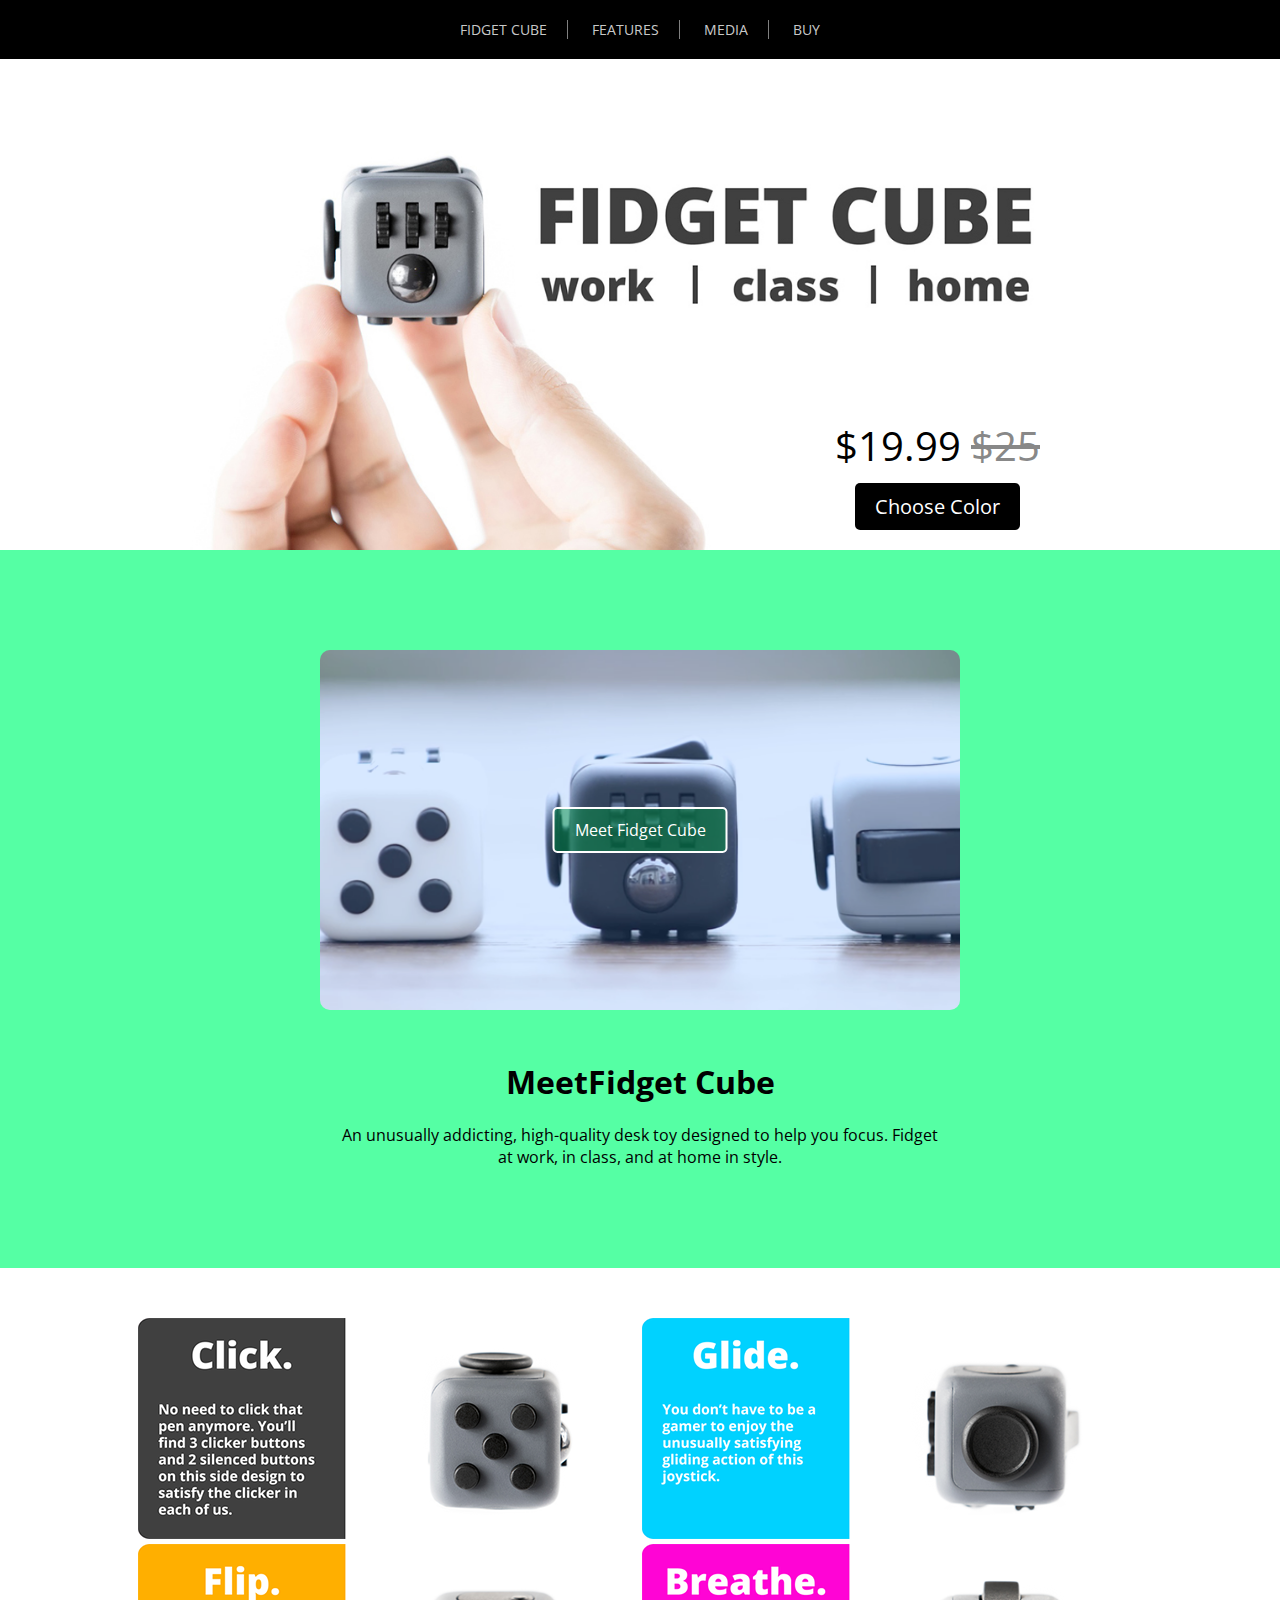
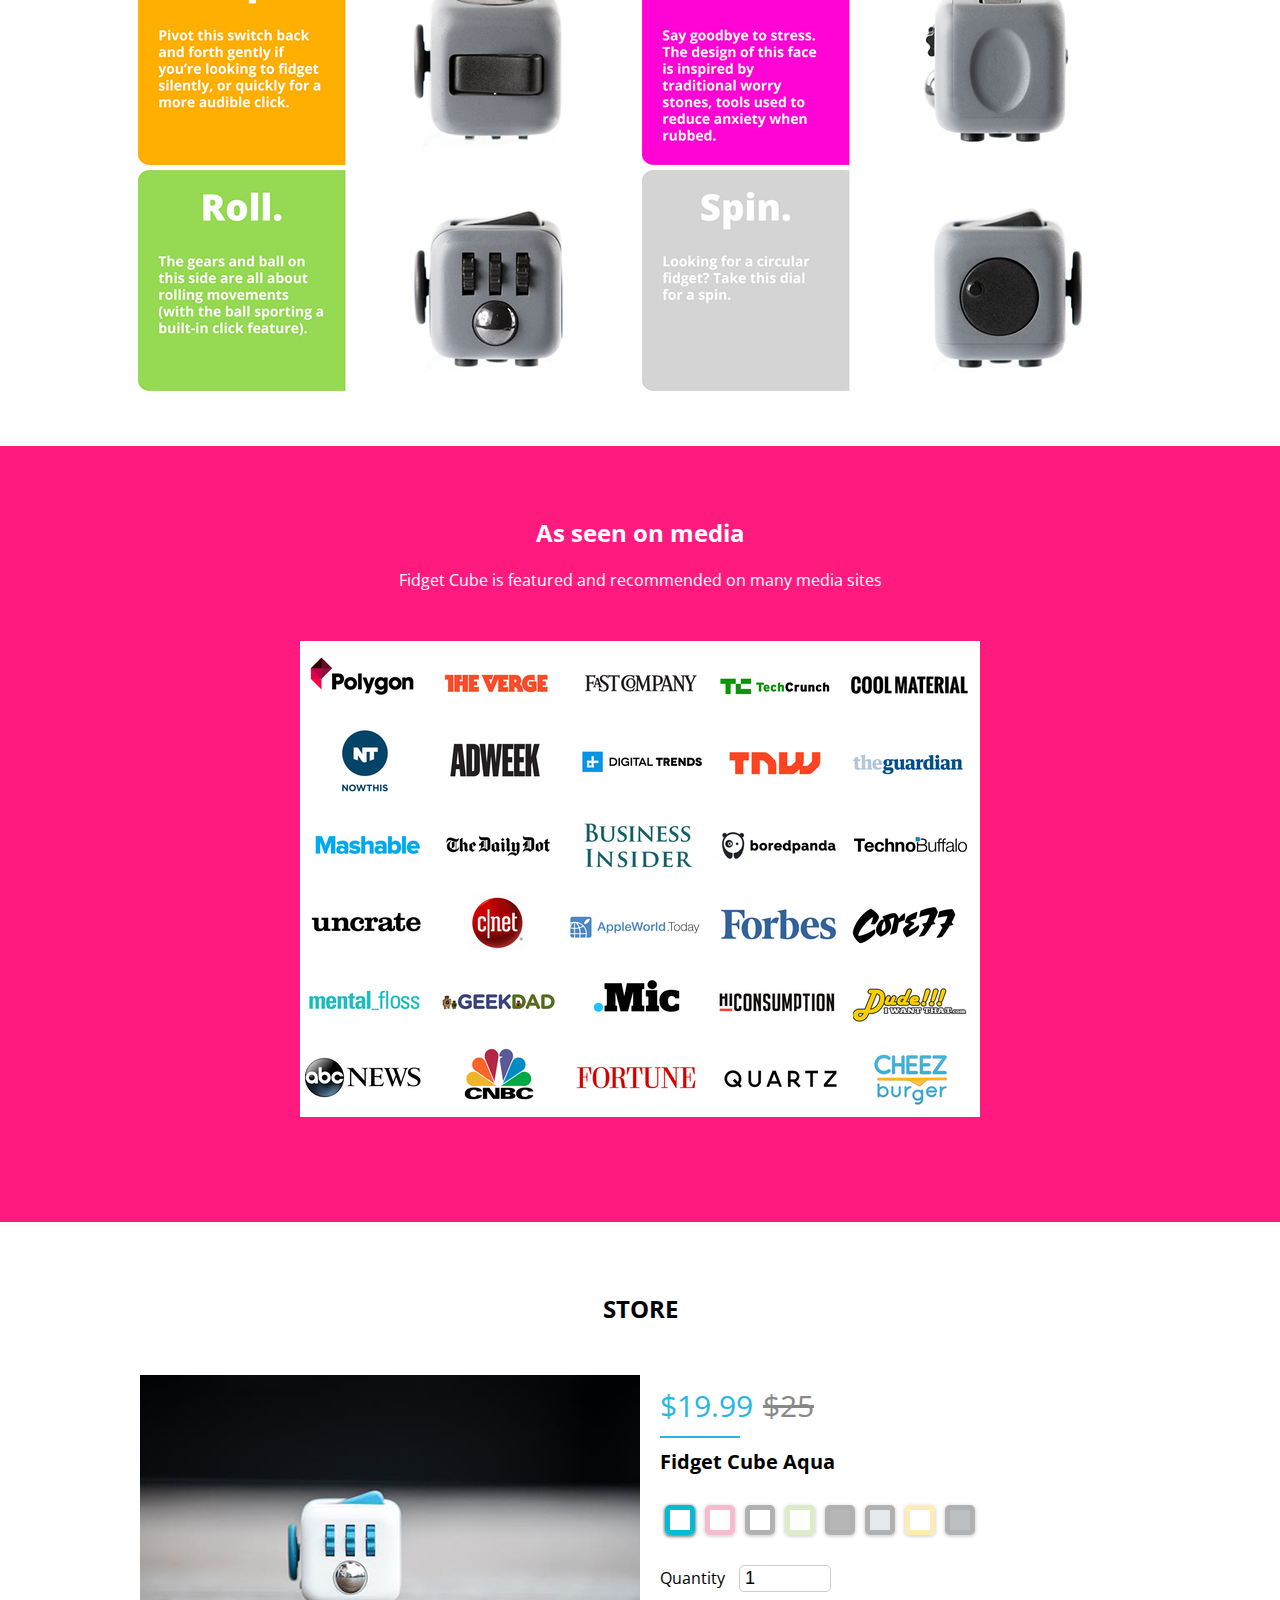
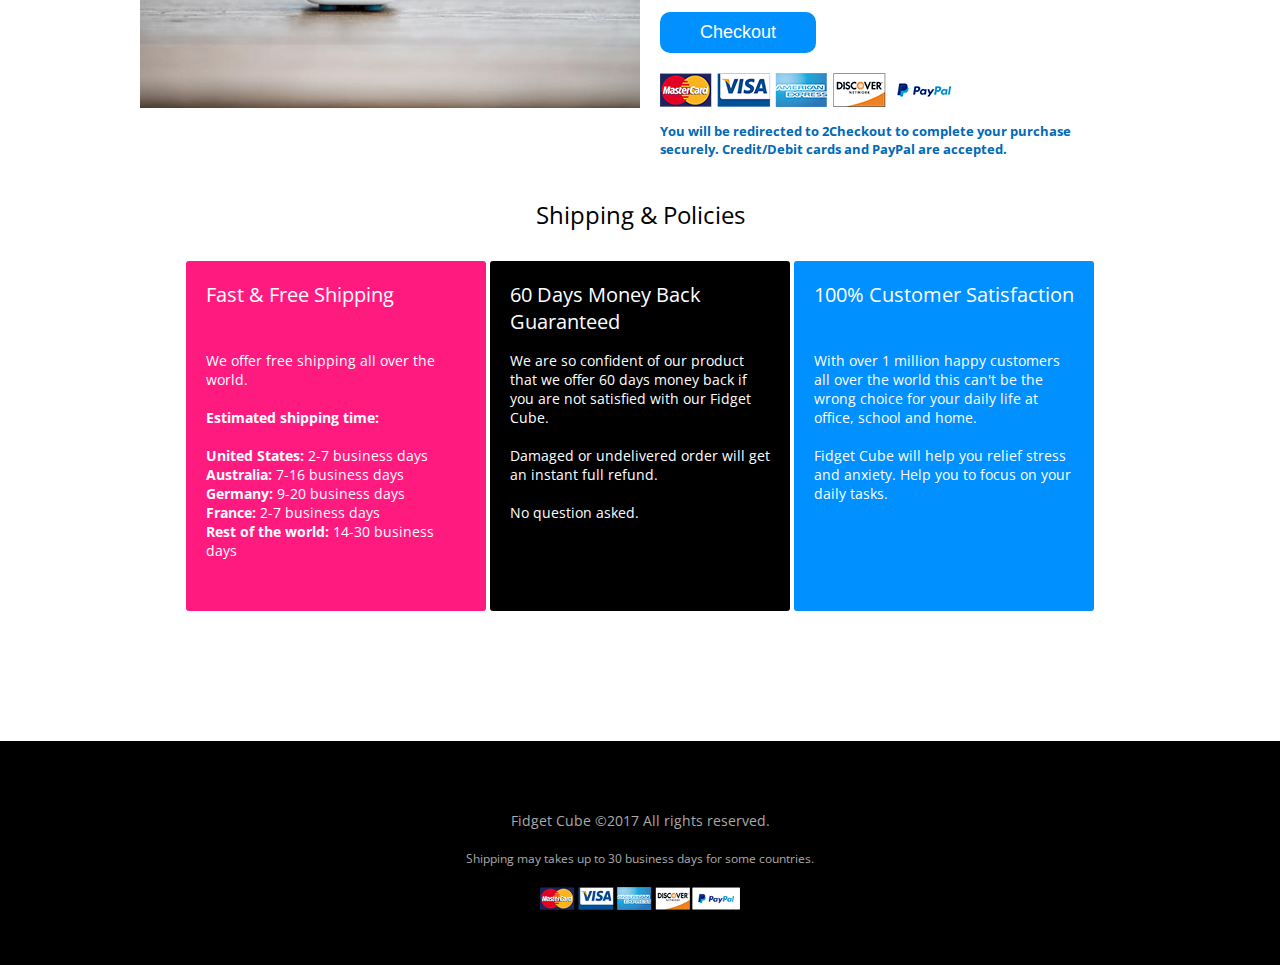
<file: public/index.html>
<!DOCTYPE html>
<!-- Microdata markup added by Google Structured Data Markup Helper. -->
<html>
  <head>
    <meta charset="utf-8">
    <title>Original Fidget Cube - Anxiety Stress Relief for ADHD & Autism</title>
    <meta name="Description" content="Buy the original Fidget Cube at the best price. Fidget Cube is a vinyl desk toy that helps you relieve stress and anxiety. It is also a perfect toy for ADHD & Autism." />
    <link rel="icon" href="favicon.png" type="image/x-icon"/>

    <meta name="viewport" content="width=device-width, initial-scale=0.7">
    <meta name="google-site-verification" content="Afb41M43IRXUX9mQFIsNdvB9WzcuAmVh0zgU4jRuT7Y" />
    <meta property="og:image" content="https://fidgetcube.us/product/0.jpg" />

    <!-- Facebook Pixel Code -->
    <script>
    !function(f,b,e,v,n,t,s){if(f.fbq)return;n=f.fbq=function(){n.callMethod?
    n.callMethod.apply(n,arguments):n.queue.push(arguments)};if(!f._fbq)f._fbq=n;
    n.push=n;n.loaded=!0;n.version='2.0';n.queue=[];t=b.createElement(e);t.async=!0;
    t.src=v;s=b.getElementsByTagName(e)[0];s.parentNode.insertBefore(t,s)}(window,
    document,'script','https://connect.facebook.net/en_US/fbevents.js');
    fbq('init', '760691287369155');
    fbq('track', 'PageView');
    </script>

    <link href="https://fonts.googleapis.com/css?family=Open+Sans" rel="stylesheet">
    <link rel="stylesheet" href="style.css">

  </head>
  <body>

    <div class="header">
      <ul>
        <li class="nav-0">Fidget Cube</li>
        <li class="nav-1">Features</li>
        <li class="nav-2">Media</li>
        <li class="nav-3">Buy</li>
      </ul>
    </div>

    <span itemscope itemtype="http://schema.org/Product">
    <div class="intro">

      <img itemprop="image" src="landscape.jpg" class="cover" alt="" />
      <div class="action">
        <div class="price">
          <span class="sale">$19.99</span><span class="old-price">$25</span>
        </div>
        <div class="action-button">
          Choose Color
        </div>
      </div>
    </div>

    <div class="video">
      <div class="video-frame">
        <div class="video-action">
          Meet <span itemprop="name">Fidget Cube</span>
        </div>
      </div>
      <div class="description">
        <h1 itemprop="brand" itemscope itemtype="http://schema.org/Brand">Meet<span itemprop="name">Fidget Cube</span></h1>
        <p itemprop="description">
          An unusually addicting, high-quality desk toy designed to help you focus. Fidget at work, in class, and at home in style.
        </p>
      </div>
    </div>

    <div class="features">
      <img src="f0.png" alt="" />
      <img src="f1.png" alt="" />
      <img src="f2.png" alt="" />
      <img src="f3.png" alt="" />
      <img src="f4.png" alt="" />
      <img src="f5.png" alt="" />
    </div>

    <div class="media">
      <h2>As seen on media</h2>
      <p>
        Fidget Cube is featured and recommended on many media sites
      </p>
      <img src="2.png" alt="" />
    </div>

    <div class="shop">
      <h2>STORE</h2>

      <div class="container">

        <img class="preview" src="product/0.jpg" />
        <div class="options">
          <div class="price">
            <span class="sale">$19.99</span><span class="old-price">$25</span>
          </div>
          <div class="hr"></div>
          <div class="title">
            Fidget Cube Aqua
          </div>
          <div class="color">
            <span class="color-0 active"></span>
            <span class="color-1"></span>
            <span class="color-2"></span>
            <span class="color-3"></span>
            <span class="color-4"></span>
            <span class="color-5"></span>
            <span class="color-6"></span>
            <span class="color-7"></span>
          </div>

          Quantity <input type="text" class="quantity" value="1">

          <div class="forms">

            <div class="form form-0 active" pname="Fidget Cube Aqua">
              <!-- <form action="https://www.paypal.com/cgi-bin/webscr" method="post" target="_top">
              <input type="hidden" name="cmd" value="_s-xclick">
              <input type="hidden" name="hosted_button_id" value="QT84RC4YSRZUL">
              <input type="image" src="https://www.paypalobjects.com/en_US/i/btn/btn_buynowCC_LG.gif" border="0" name="submit" alt="PayPal - The safer, easier way to pay online!">
              <img alt="" border="0" src="https://www.paypalobjects.com/en_US/i/scr/pixel.gif" width="1" height="1">
              </form> -->
              <form action='https://www.2checkout.com/checkout/purchase' method='post'>
                <input type='hidden' name='sid' value='203173751' />
                <input type='hidden' name='mode' value='2CO' />
                <input type='hidden' name='li_0_type' value='product' />
                <input type='hidden' name='li_0_name' value='Fidget Cube Aqua' />
                <input type='hidden' name='li_0_quantity' value='1' />
                <input type='hidden' name='li_0_price' value='19.99' />
                <input type='hidden' name='li_0_tangible' value='Y' />
                <input name='submit' type='submit' class="checkout" value='Checkout' />
              </form>
            </div>

            <div class="form form-1" pname="Fidget Cube Berry">
              <!-- <form action="https://www.paypal.com/cgi-bin/webscr" method="post" target="_top">
              <input type="hidden" name="cmd" value="_s-xclick">
              <input type="hidden" name="hosted_button_id" value="CSGYDRMC3K7RS">
              <input type="image" src="https://www.paypalobjects.com/en_US/i/btn/btn_buynowCC_LG.gif" border="0" name="submit" alt="PayPal - The safer, easier way to pay online!">
              <img alt="" border="0" src="https://www.paypalobjects.com/en_US/i/scr/pixel.gif" width="1" height="1">
              </form> -->
              <form action='https://www.2checkout.com/checkout/purchase' method='post'>
                <input type='hidden' name='sid' value='203173751' />
                <input type='hidden' name='mode' value='2CO' />
                <input type='hidden' name='li_0_type' value='product' />
                <input type='hidden' name='li_0_name' value='Fidget Cube Berry' />
                <input type='hidden' name='li_0_quantity' value='1' />
                <input type='hidden' name='li_0_price' value='19.99' />
                <input type='hidden' name='li_0_tangible' value='Y' />
                <input name='submit' type='submit' class="checkout" value='Checkout' />
              </form>
            </div>

            <div class="form form-2" pname="Fidget Cube Dice">
              <!-- <form action="https://www.paypal.com/cgi-bin/webscr" method="post" target="_top">
              <input type="hidden" name="cmd" value="_s-xclick">
              <input type="hidden" name="hosted_button_id" value="JKGLJZV87U3JA">
              <table>
              <tr><td><input type="hidden" name="on0" value="Select with shipping options">Select with shipping options</td></tr><tr><td><select name="os0">
              	<option value="Standard Free Shipping">Standard Free Shipping $22.00 USD</option>
              	<option value="USPS Priority Mail - (2 to 5 business days)">USPS Priority Mail - (2 to 5 business days) $40.00 USD</option>
              	<option value="USPS Priority Mail Express - (1 to 2 business days)">USPS Priority Mail Express - (1 to 2 business days) $90.00 USD</option>
              </select> </td></tr>
              </table>
              <input type="hidden" name="currency_code" value="USD">
              <input type="image" src="https://www.paypalobjects.com/en_US/i/btn/btn_buynowCC_LG.gif" border="0" name="submit" alt="PayPal - The safer, easier way to pay online!">
              <img alt="" border="0" src="https://www.paypalobjects.com/en_US/i/scr/pixel.gif" width="1" height="1">
              </form> -->
              <form action='https://www.2checkout.com/checkout/purchase' method='post'>
                <input type='hidden' name='sid' value='203173751' />
                <input type='hidden' name='mode' value='2CO' />
                <input type='hidden' name='li_0_type' value='product' />
                <input type='hidden' name='li_0_name' value='Fidget Cube Dice' />
                <input type='hidden' name='li_0_quantity' value='1' />
                <input type='hidden' name='li_0_price' value='19.99' />
                <input type='hidden' name='li_0_tangible' value='Y' />
                <input name='submit' type='submit' class="checkout" value='Checkout' />
              </form>
            </div>

            <div class="form form-3" pname="Fidget Cube Fresh">
              <!-- <form action="https://www.paypal.com/cgi-bin/webscr" method="post" target="_top">
              <input type="hidden" name="cmd" value="_s-xclick">
              <input type="hidden" name="hosted_button_id" value="8QBXRQGGSNPU4">
              <input type="image" src="https://www.paypalobjects.com/en_US/i/btn/btn_buynowCC_LG.gif" border="0" name="submit" alt="PayPal - The safer, easier way to pay online!">
              <img alt="" border="0" src="https://www.paypalobjects.com/en_US/i/scr/pixel.gif" width="1" height="1">
              </form> -->
              <form action='https://www.2checkout.com/checkout/purchase' method='post'>
                <input type='hidden' name='sid' value='203173751' />
                <input type='hidden' name='mode' value='2CO' />
                <input type='hidden' name='li_0_type' value='product' />
                <input type='hidden' name='li_0_name' value='Fidget Cube Fresh' />
                <input type='hidden' name='li_0_quantity' value='1' />
                <input type='hidden' name='li_0_price' value='19.99' />
                <input type='hidden' name='li_0_tangible' value='Y' />
                <input name='submit' type='submit' class="checkout" value='Checkout' />
              </form>
            </div>

            <div class="form form-4" pname="Fidget Cube Midnight">
              <!-- <form action="https://www.paypal.com/cgi-bin/webscr" method="post" target="_top">
              <input type="hidden" name="cmd" value="_s-xclick">
              <input type="hidden" name="hosted_button_id" value="Z2L2AC228SHVW">
              <table>
              <tr><td><input type="hidden" name="on0" value="Select with shipping options">Select with shipping options</td></tr><tr><td><select name="os0">
              	<option value="Standard Free Shipping">Standard Free Shipping $22.00 USD</option>
              	<option value="USPS Priority Mail - (2 to 5 business days)">USPS Priority Mail - (2 to 5 business days) $40.00 USD</option>
              	<option value="USPS Priority Mail Express - (1 to 2 business days)">USPS Priority Mail Express - (1 to 2 business days) $90.00 USD</option>
              </select> </td></tr>
              </table>
              <input type="hidden" name="currency_code" value="USD">
              <input type="image" src="https://www.paypalobjects.com/en_US/i/btn/btn_buynowCC_LG.gif" border="0" name="submit" alt="PayPal - The safer, easier way to pay online!">
              <img alt="" border="0" src="https://www.paypalobjects.com/en_US/i/scr/pixel.gif" width="1" height="1">
              </form> -->
              <form action='https://www.2checkout.com/checkout/purchase' method='post'>
                <input type='hidden' name='sid' value='203173751' />
                <input type='hidden' name='mode' value='2CO' />
                <input type='hidden' name='li_0_type' value='product' />
                <input type='hidden' name='li_0_name' value='Fidget Cube Midnight' />
                <input type='hidden' name='li_0_quantity' value='1' />
                <input type='hidden' name='li_0_price' value='19.99' />
                <input type='hidden' name='li_0_tangible' value='Y' />
                <input name='submit' type='submit' class="checkout" value='Checkout' />
              </form>
            </div>

            <div class="form form-5" pname="Fidget Cube Retro">
              <!-- <form action="https://www.paypal.com/cgi-bin/webscr" method="post" target="_top">
              <input type="hidden" name="cmd" value="_s-xclick">
              <input type="hidden" name="hosted_button_id" value="PWG5JS25SM55L">
              <table>
                <tr><td><input type="hidden" name="on0" value="Select with shipping options">Select with shipping options</td></tr><tr><td><select name="os0">
                	<option value="Standard Free Shipping">Standard Free Shipping $22.00 USD</option>
                	<option value="USPS Priority Mail - (2 to 5 business days)">USPS Priority Mail - (2 to 5 business days) $40.00 USD</option>
                	<option value="USPS Priority Mail Express - (1 to 2 business days)">USPS Priority Mail Express - (1 to 2 business days) $90.00 USD</option>
                </select> </td></tr>
              </table>
              <input type="hidden" name="currency_code" value="USD">
              <input type="image" src="https://www.paypalobjects.com/en_US/i/btn/btn_buynowCC_LG.gif" border="0" name="submit" alt="PayPal - The safer, easier way to pay online!">
              <img alt="" border="0" src="https://www.paypalobjects.com/en_US/i/scr/pixel.gif" width="1" height="1">
              </form> -->
              <form action='https://www.2checkout.com/checkout/purchase' method='post'>
                <input type='hidden' name='sid' value='203173751' />
                <input type='hidden' name='mode' value='2CO' />
                <input type='hidden' name='li_0_type' value='product' />
                <input type='hidden' name='li_0_name' value='Fidget Cube Retro' />
                <input type='hidden' name='li_0_quantity' value='1' />
                <input type='hidden' name='li_0_price' value='19.99' />
                <input type='hidden' name='li_0_tangible' value='Y' />
                <input name='submit' type='submit' class="checkout" value='Checkout' />
              </form>
            </div>

            <div class="form form-6" pname="Fidget Cube Sunset">
              <!-- <form action="https://www.paypal.com/cgi-bin/webscr" method="post" target="_top">
              <input type="hidden" name="cmd" value="_s-xclick">
              <input type="hidden" name="hosted_button_id" value="KQB5CYHWFKY7N">
              <input type="image" src="https://www.paypalobjects.com/en_US/i/btn/btn_buynowCC_LG.gif" border="0" name="submit" alt="PayPal - The safer, easier way to pay online!">
              <img alt="" border="0" src="https://www.paypalobjects.com/en_US/i/scr/pixel.gif" width="1" height="1">
              </form> -->
              <form action='https://www.2checkout.com/checkout/purchase' method='post'>
                <input type='hidden' name='sid' value='203173751' />
                <input type='hidden' name='mode' value='2CO' />
                <input type='hidden' name='li_0_type' value='product' />
                <input type='hidden' name='li_0_name' value='Fidget Cube Sunset' />
                <input type='hidden' name='li_0_quantity' value='1' />
                <input type='hidden' name='li_0_price' value='19.99' />
                <input type='hidden' name='li_0_tangible' value='Y' />
                <input name='submit' type='submit' class="checkout" value='Checkout' />
              </form>
            </div>

            <div class="form form-7" pname="Fidget Cube Graphite">
              <!-- <form action="https://www.paypal.com/cgi-bin/webscr" method="post" target="_top">
              <input type="hidden" name="cmd" value="_s-xclick">
              <input type="hidden" name="hosted_button_id" value="3F87S87ZCEA5J">
              <input type="image" src="https://www.paypalobjects.com/en_US/i/btn/btn_buynowCC_LG.gif" border="0" name="submit" alt="PayPal - The safer, easier way to pay online!">
              <img alt="" border="0" src="https://www.paypalobjects.com/en_US/i/scr/pixel.gif" width="1" height="1">
              </form> -->
              <form action='https://www.2checkout.com/checkout/purchase' method='post'>
                <input type='hidden' name='sid' value='203173751' />
                <input type='hidden' name='mode' value='2CO' />
                <input type='hidden' name='li_0_type' value='product' />
                <input type='hidden' name='li_0_name' value='Fidget Cube Graphite' />
                <input type='hidden' name='li_0_quantity' value='1' />
                <input type='hidden' name='li_0_price' value='19.99' />
                <input type='hidden' name='li_0_tangible' value='Y' />
                <input name='submit' type='submit' class="checkout" value='Checkout' />
              </form>
            </div>

          </div>
          <img style="width:300px;float: none;margin-bottom: 20px;" src="paypal.png" alt="" /><br>
          <div class="redirect">
            You will be redirected to 2Checkout to complete your purchase securely. Credit/Debit cards and PayPal are accepted.
          </div>

        </div>

      </div>

      <div class="shipping">
        <div class="heading">Shipping & Policies</div>
        <div class="freeshipping col">
          <div class="heading">
            Fast & Free Shipping
          </div>
          We offer free shipping all over the world.<br><br>
          <b>Estimated shipping time:</b><br><br>
          <b>United States:</b> 2-7 business days<br>
          <b>Australia:</b> 7-16 business days<br>
          <b>Germany:</b> 9-20 business days<br>
          <b>France:</b> 2-7 business days<br>
          <b>Rest of the world:</b> 14-30 business days<br>
        </div>
        <div class="moneyback col">
          <div class="heading">
            60 Days Money Back Guaranteed
          </div>
          We are so confident of our product that we offer 60 days money back if you are not satisfied with our Fidget Cube.<br><br>
          Damaged or undelivered order will get an instant full refund.<br><br>
          No question asked.<br>
        </div>
        <div class="satisfaction col">
          <div class="heading">
            100% Customer Satisfaction
          </div>
          With over 1 million happy customers all over the world this can't be the wrong choice for your daily life at office, school and home.<br><br>
          Fidget Cube will help you relief stress and anxiety. Help you to focus on your daily tasks.
        </div>
      </div>

    </div>
    </span>

    <div class="footer">
      <div class="container">
        <center>
          <div class="copy">Fidget Cube &copy;2017 All rights reserved.</div>
          <div class="note">
            Shipping may takes up to 30 business days for some countries.
          </div>
          <img width="200" src="paypal.png" alt="" />
          <!-- <div class="note">
            <br><br>
            552 Me Linh, Vinh Yen, Vinh Phuc 280000
          </div> -->
        </center>
      </div>
    </div>

    <script type="text/javascript" src="jquery-3.1.1.min.js"></script>
    <script type="text/javascript" src="script.js"></script>
  </body>
</html>
</file>
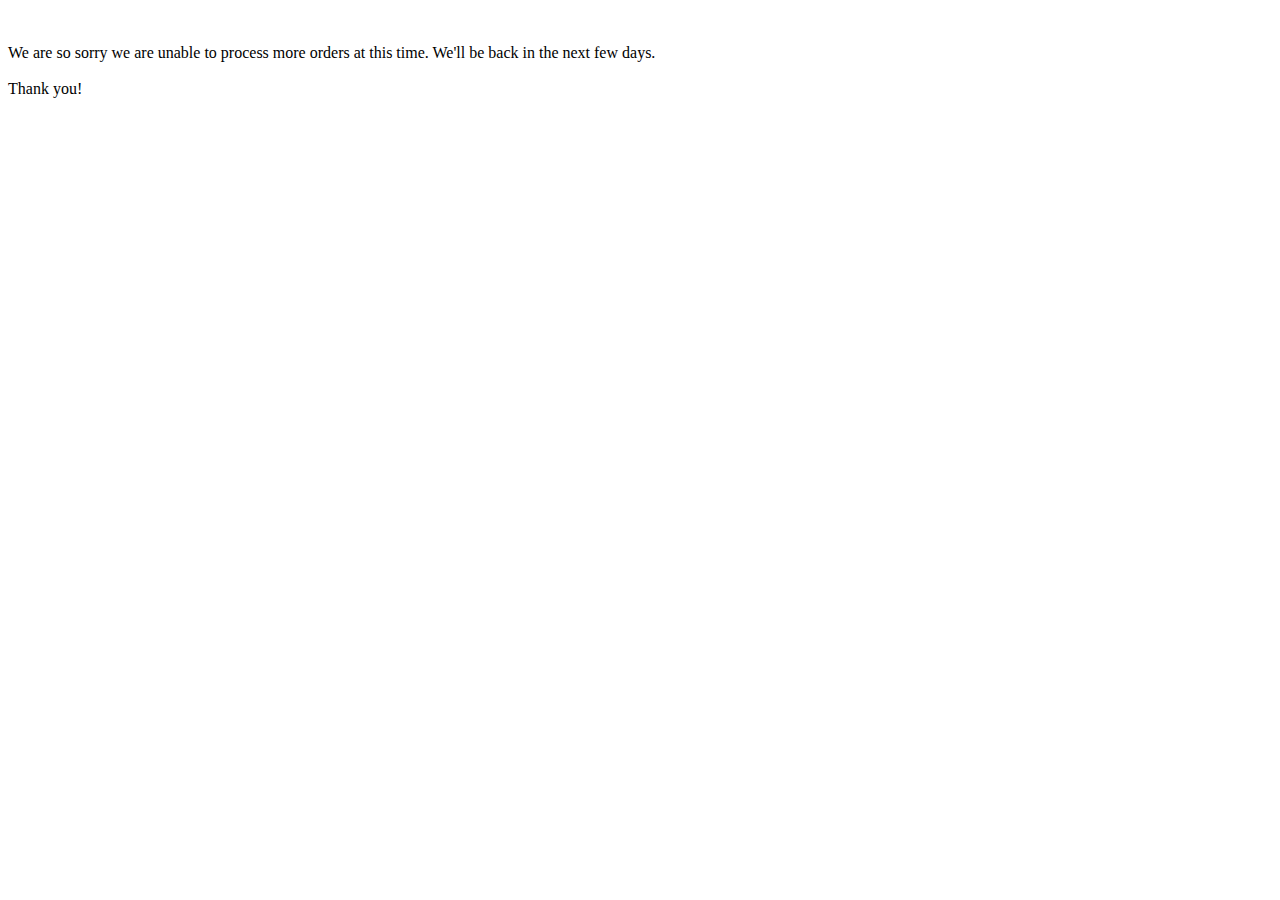
<file: public/index2.html>
<!DOCTYPE html>
<html>
  <head>
    <meta charset="utf-8">
    <title>We'll be back soon</title>
  </head>
  <body>
    <br><br>
    We are so sorry we are unable to process more orders at this time. We'll be back in the next few days.<br><br>
    Thank you!
  </body>
</html>
</file>
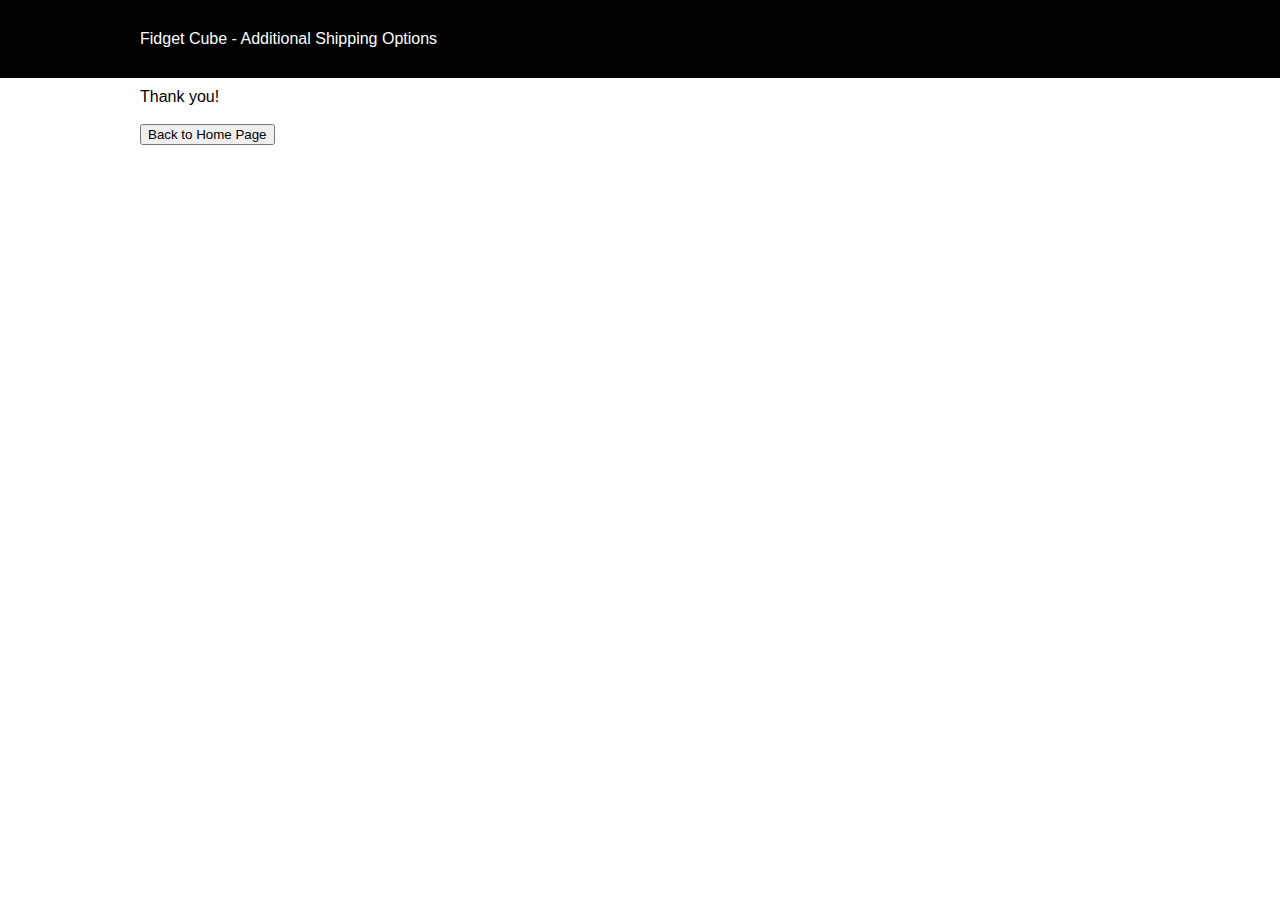
<file: public/extra/thank_you.html>
<!DOCTYPE html>
<html>
  <head>
    <meta charset="utf-8">
    <title>Fidget Cube - Additional Shipping Options</title>
  </head>
  <body>

    <div class="header">
      <div class="container">
        Fidget Cube - Additional Shipping Options
      </div>
    </div>

    <div class="container">
      Thank you!<br><br>

      <a href="/"><button type="button" name="button">Back to Home Page</button></a>
    </div>


<style>
  body {
    margin: 0;
    font-family: sans-serif;
  }
  .header {
    background-color: #000;
    color: #fff;
    padding: 20px 0;
  }
  .container {
    width: 1000px;
    max-width: 100%;
    margin: 0 auto;
    padding: 10px;
  }
</style>

  </body>
</html>
</file>
<file: public/style.css>
@font-face {
  font-family: 'Open Sans';
  font-style: normal;
  font-weight: normal;
  src: url(Open_Sans/OpenSans-Regular.ttf) format('tff');
}

@font-face {
  font-family: 'Open Sans';
  font-style: normal;
  font-weight: bold;
  src: url(Open_Sans/OpenSans-Bold.ttf) format('tff');
}

body {
  font-family: "Open Sans";
  margin: 0;
  padding: 0;
  background: #fff;
  padding-top: 50px;
  font-size: 16px;
}

.header {
  background: #000;
  position: fixed;
  top: 0;
  left: 0;
  width: 100%;
  color: #fff;
  z-index: 1000;
}

ul, li {
  padding: 0;
  margin: 0;
  list-style-type: none;
}

.header ul {
  text-align: center;
}

.header li {
  display: inline-block;
  padding: 0 20px;
  margin: 20px 0;
  cursor: pointer;
  color: rgba(255,255,255,.8);
  font-size: 14px;
  text-transform: uppercase;
}

.header li:not(:hover) {
  transition: 0.8s;
}

.header li:hover {
  color: rgba(255,255,255,1);
}

.header li:not(:last-of-type) {
  border-right: 1px solid rgba(255,255,255,.5);
}

.intro {
  text-align: center;
  position: relative;
  width: 1000px;
  margin: 0 auto;
  max-width: 100%;
}

.cover {
  max-width: 100%;
  max-height: 500px;
}

.old-price {
  text-decoration: line-through;
  margin-left: 10px;
  color: #888;
}

.action .price {
  font-size: 40px;
}

.action-button {
  background: #000;
  color: #fff;
  padding: 10px 20px;
  font-size: 20px;
  display: inline-block;
  cursor: pointer;
  border-radius: 5px;
  margin-top: 10px;
}

.action {
  position: absolute;
  bottom: 5%;
  right: 10%;
}

.video {
  background: #55ffa4;
  /*color: #414fc7;*/
  margin-top: -5px;
  padding-top: 5px;
  padding: 100px 10px;
}

.video-frame {
  width: 640px;
  height: 360px;
  max-width: 100%;
  margin: 20px 0;
  margin: 0 auto;
  background: #000;
  border-radius: 10px;
  position: relative;
  background: url(video-preview.png) center no-repeat;
  background-size: cover;
  overflow: hidden;
}

.video-frame iframe {
  width: 100%;
  height: 100%;
}

.video-frame:not(.active):after {
  content: "";
  position: absolute;
  width: 100%;
  height: 100%;
  top: 0;
  left: 0;
  background: rgba(55, 140, 255, 0.2);
}

.video-frame.active:after {
  content: "";
  position: absolute;
  width: 100px;
  height: 100px;
  bottom: 0;
  right: 0;
  z-index: 1;
}

.video-action {
  cursor: pointer;
  z-index: 1;
  position: absolute;
  top: 50%;
  left: 50%;
  transform: translate(-50%, -50%);
  padding: 10px 20px;
  color: #fff;
  border-radius: 5px;
  border: 2px solid #fff;
  background: rgba(0, 144, 67, 0.5);
  transition: 0.2s;
}

.video-action:hover {
  background: #fff;
  color: #000;
}

.description {
  text-align: center;
  width: 600px;
  margin: 50px auto 0;
  max-width: 100%;
}

.description p {
  margin: 0;
}

.features {
  text-align: center;
  background: #fff;
  padding: 50px 0;
}

.features img {
  width: 500px;
}

.media {
  background: #ff1a7f;
  color: #fff;
  text-align: center;
  overflow: hidden;
  padding: 50px 20px 100px;
}

.media p {
  width: 600px;
  max-width: 100%;
  margin: 0 auto 50px;
}

.media img {
  max-width: 90%;
}

.shop {
  padding: 50px 10px 100px;
}

.shop h2 {
  text-align: center;
  margin-bottom: 50px;
}

.shop .container {
  width: 1000px;
  max-width: 100%;
  margin: 0 auto;
  overflow: hidden;
}

.shop img {
  width: 500px;
  max-width: 100%;
  float: left;
}

.color {
  overflow: hidden;
  padding: 5px;
  margin: 0;
  margin-bottom: 20px;
}

.color span {
  cursor: pointer;
  float: left;
  width: 20px;
  height: 20px;
  margin: 5px 10px 5px 0;
  display: block;
  border: 5px solid #000;
  box-shadow: 0px 1px 3px 1px #888888;
  opacity: 0.3;
  border-radius: 5px;
}

.color span.active {
  opacity: 1 !important;
}

.color span:hover {
  opacity: 1 !important;
}

.color .color-0 {
  border-color: #00BCD4;
}

.color .color-1 {
  border-color: #E91E63;
}

.color .color-2 {
  border-color: #000;
}

.color .color-3 {
  border-color: #8BC34A;
}

.color .color-4 {
  border-color: #000;
  background-color: #111;
}

.color .color-5 {
  border-color: #000;
  background-color: #a7bac9;
}

.color .color-6 {
  border-color: #FFC107;
}

.color .color-7 {
  border-color: #000;
  background-color: #263238;
}

.shop .options {
  width: 500px;
  max-width: 100%;
  float: left;
  box-sizing: border-box;
  padding: 10px 20px;
}

.shop .title {
  font-size: 20px;
  font-weight: bold;
  margin-bottom: 20px;
}

.shop .price {
  font-size: 30px;
  color: #25b6e6;
}

.forms {
  margin-bottom: 20px;
}

.forms .form:not(.active) {
  display: none;
}

.footer {
  padding: 50px;
  background: #000;
  color: #aaa;
}
.copy {
  font-size: 14px;
  margin: 20px 0;
}
.note {
  font-size: 12px;
  margin-bottom: 20px;
}

.quantity {
  font-size: 18px;
  margin-left: 10px;
  padding: 2px 5px;
  border-radius: 5px;
  border: 1px solid #ccc;
  width: 80px;
}

.checkout {
  font-size: 18px;
  padding: 10px 40px;
  margin-top: 20px;
  background: #0090ff;
  color: #fff;
  border: none;
  border-radius: 10px;
  cursor: pointer;
  transition: 200ms;
  -webkit-transition: 200ms;
}

.checkout:hover {
  background: #0064b1;
}

.redirect {
  margin-bottom: 30px;
  margin-top:-10px;
  font-size: 13px;
  font-weight: bold;
  color: #0069b9;
}

.shipping {
  font-size: 14px;
  width: 1000px;
  margin: 0 auto;
  margin-top: -30px;
  max-width: 100%;
  box-sizing: border-box;
  padding: 30px 0;
  overflow: hidden;
  text-align: center;
}

.shipping .heading {
  font-size: 24px;
  margin-bottom: 30px;
}

.shipping .col {
  color: #fff;
  padding: 20px;
  height: 350px;
  width: 300px;
  max-width: 100%;
  box-sizing: border-box;
  display: inline-block;
  text-align: left;
  vertical-align: bottom;
  border-radius: 3px;
}

.shipping .col .heading {
  font-size: 20px;
  overflow: hidden;
  height: 60px;
  margin-bottom: 10px;
}

.freeshipping {
  background: #ff1a7f;
}

.moneyback {
  background: #000;
}

.satisfaction {
  background: #0090ff;
}

.shop .hr {
  background-color: #25b6e6;
  width: 80px;
  height: 2px;
  margin: 10px 0;
}
</file>
